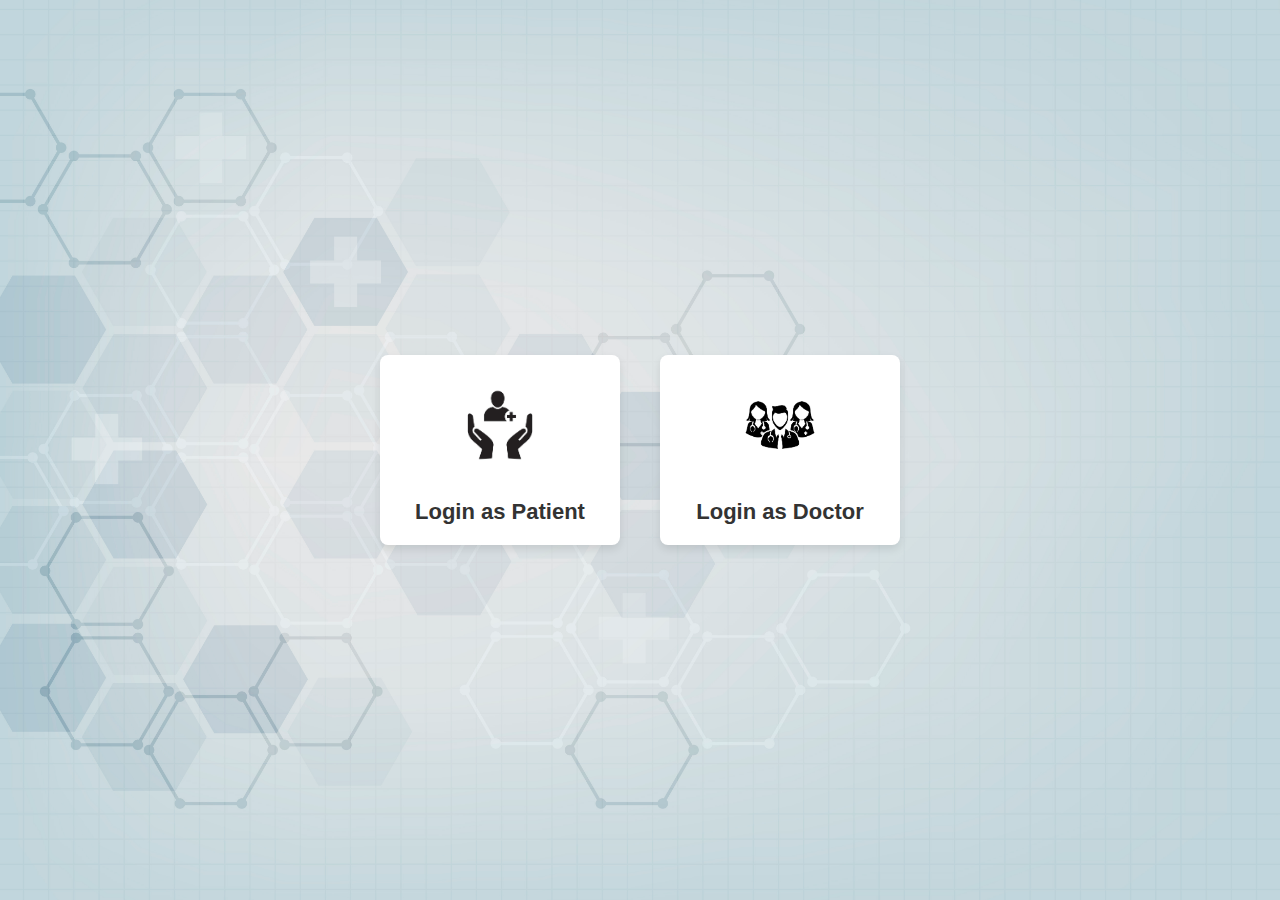
<file: Capstone/index.html>
<!DOCTYPE html>
<html lang="en">
<head>
  <meta charset="UTF-8">
  <meta name="viewport" content="width=device-width, initial-scale=1.0">
  <title>Login Options</title>
  <link rel="stylesheet" href="style.css">
</head>
<body>
  <div class="container">
    <div class="login-option" id="patient-login">
      <img src="patient.jpg" alt="Patient Image">
      <h2>Login as Patient</h2>
    </div>
    <div class="login-option" id="doctor-login">
      <img src="doctor.avif" alt="Doctor Image">
      <h2>Login as Doctor</h2>
    </div>
  </div>
  <script src="script.js"></script>
</body>
</html>
</file>
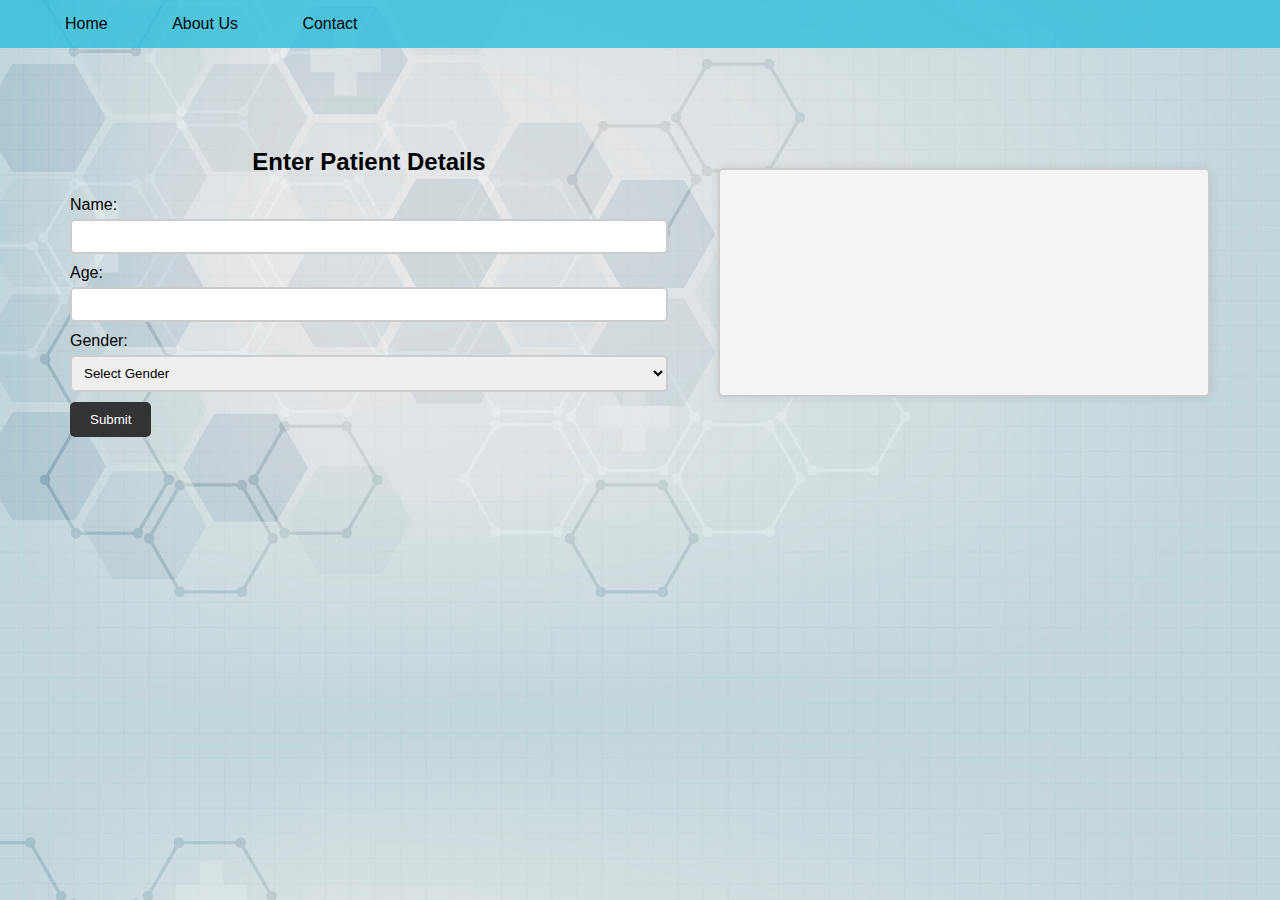
<file: Capstone/dashboard.html>
<!DOCTYPE html>
<html lang="en">
<head>
    <meta charset="UTF-8">
    <meta name="viewport" content="width=device-width, initial-scale=1.0">
    <title>Healthcare Website</title>
    <link rel="stylesheet" href="dashboard.css">
</head>
<body>
    <header>
        <nav>
            <ul>
                <li><a href="dashboard.html">Home</a></li>
                <li><a href="about.html">About Us</a></li>
                <li><a href="contact.html">Contact</a></li>
            </ul>
        </nav>
    </header>
    <section class="patient-section">
        <div class="patient-details">
            <h2>Enter Patient Details</h2>
            <form id="patientForm">
                <label for="name">Name:</label>
                <input type="text" id="name" required><br>
                <label for="age">Age:</label>
                <input type="number" id="age" required><br>
                <label for="gender">Gender:</label>
                <select id="gender" required>
                    <option value="">Select Gender</option>
                    <option value="male">Male</option>
                    <option value="female">Female</option>
                </select><br>
                <button type="submit">Submit</button>
            </form>
        </div>
        <div id="patientVitals"></div>
    </section>
    <script src="dashboard.js"></script>
</body>
</html>
</file>
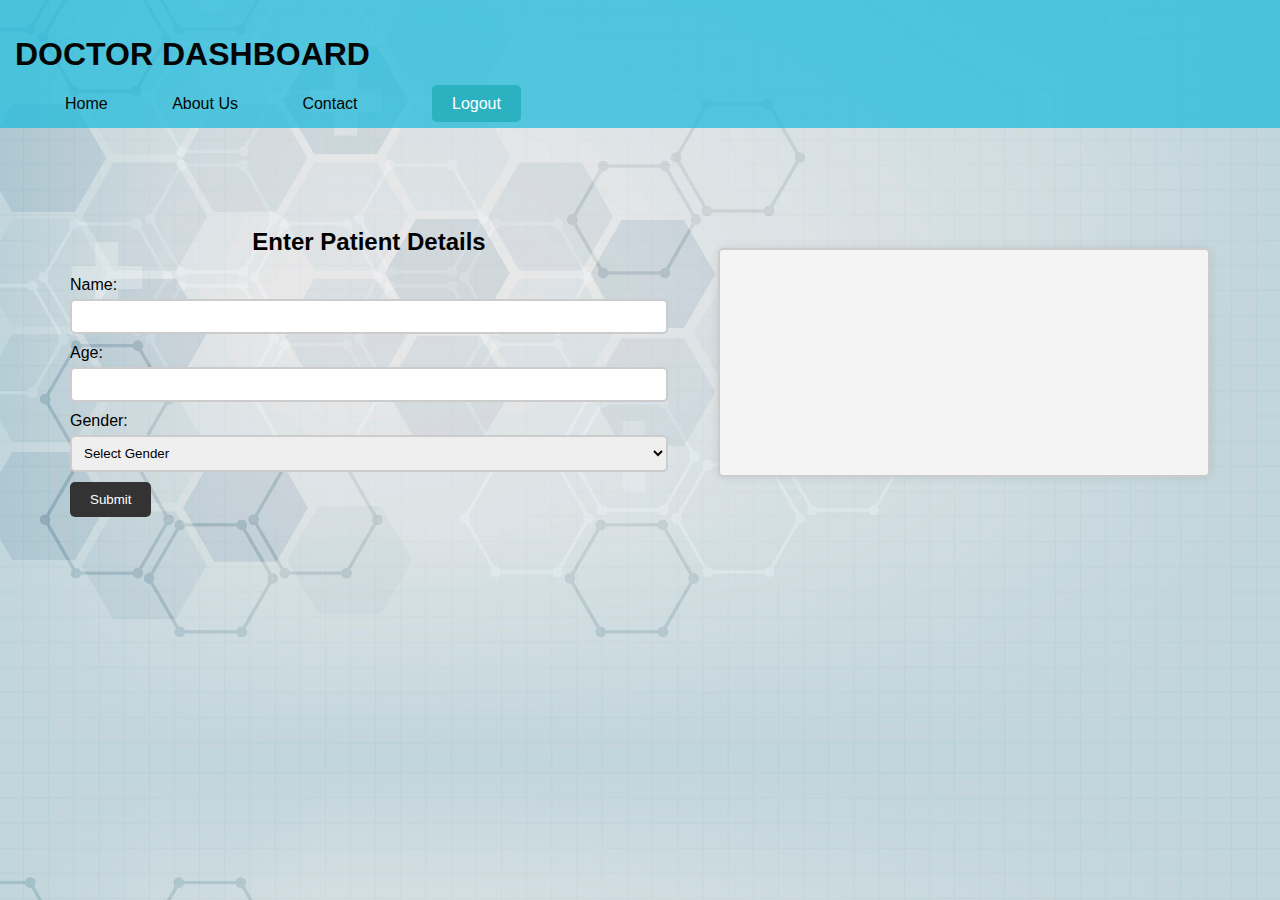
<file: Capstone/doctor_dashboard.html>
<!DOCTYPE html>
<html lang="en">
<head>
    <meta charset="UTF-8">
    <meta name="viewport" content="width=device-width, initial-scale=1.0">
    <title>Doctor Dashboard</title>
    <link rel="stylesheet" href="dashboard.css">
</head>
<body>
    <header>
        <h1>DOCTOR DASHBOARD</h1>
        <nav>
            <ul>
                <li><a href="doctor_dashboard.html">Home</a></li>
                <li><a href="doctorabout.html">About Us</a></li>
                <li><a href="doctorcontact.html">Contact</a></li>
                <li><span id="loggedInUser"></span></li> 
                <li><a href="#" id="logout">Logout</a></li> 
            </ul>
        </nav>
    </header>
    <section class="patient-section">
        <div class="patient-details">
            <h2>Enter Patient Details</h2>
            <form id="patientForm">
                <label for="name">Name:</label>
                <input type="text" id="name" required><br>
                <label for="age">Age:</label>
                <input type="number" id="age" required><br>
                <label for="gender">Gender:</label>
                <select id="gender" required>
                    <option value="">Select Gender</option>
                    <option value="male">Male</option>
                    <option value="female">Female</option>
                </select><br>
                <button type="submit">Submit</button>
            </form>
        </div>
        <div id="patientVitals"></div>
    </section>
    <script src="dashboard.js"></script>
</body>
</html>
</file>
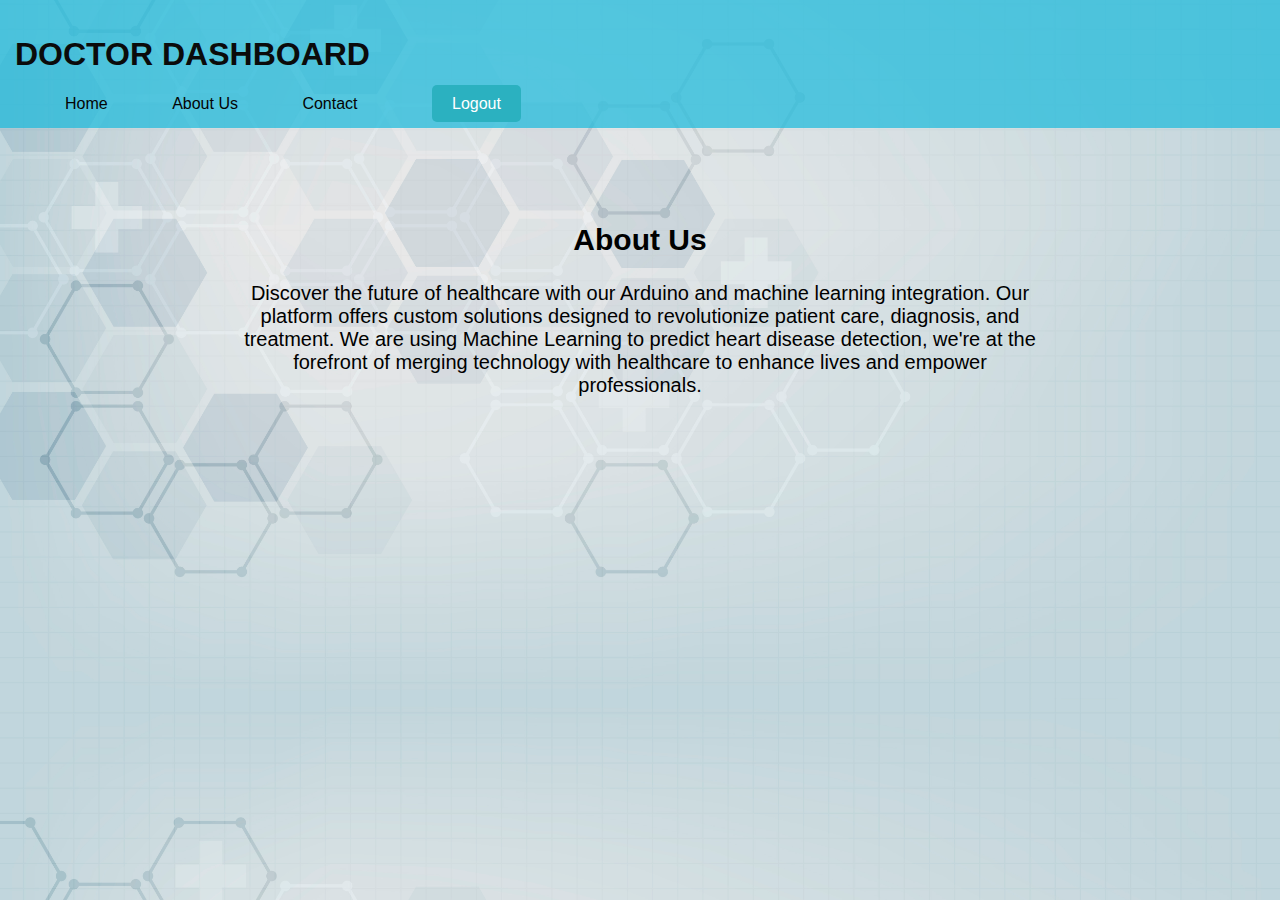
<file: Capstone/doctorabout.html>
<!DOCTYPE html>
<html lang="en">
<head>
    <meta charset="UTF-8">
    <meta name="viewport" content="width=device-width, initial-scale=1.0">
    <title>About Us</title>
    <link rel="stylesheet" href="style_2.css">
</head>
<body>
    <header>
        <h1>DOCTOR DASHBOARD</h1>
        <nav>
            <ul>
                <li><a href="doctor_dashboard.html">Home</a></li>
                <li><a href="doctorabout.html">About Us</a></li>
                <li><a href="doctorcontact.html">Contact</a></li>
                <li><span id="loggedInUser"></span></li> 
                <li><a href="#" id="logout">Logout</a></li> 
            </ul>
        </nav>
    </header>
    <section class="about-section">
        <div class="content">
            <h2>About Us</h2>
            <p>Discover the future of healthcare with our Arduino and machine learning integration. 
                Our platform offers custom solutions designed to revolutionize patient care, diagnosis, and treatment. 
                We are using Machine Learning to predict heart disease detection, we're at the forefront of merging technology 
                with healthcare to enhance lives and empower professionals.</p>
        </div>
    </section>
    <script src="dashboard.js"></script>
</body>
</html>
</file>
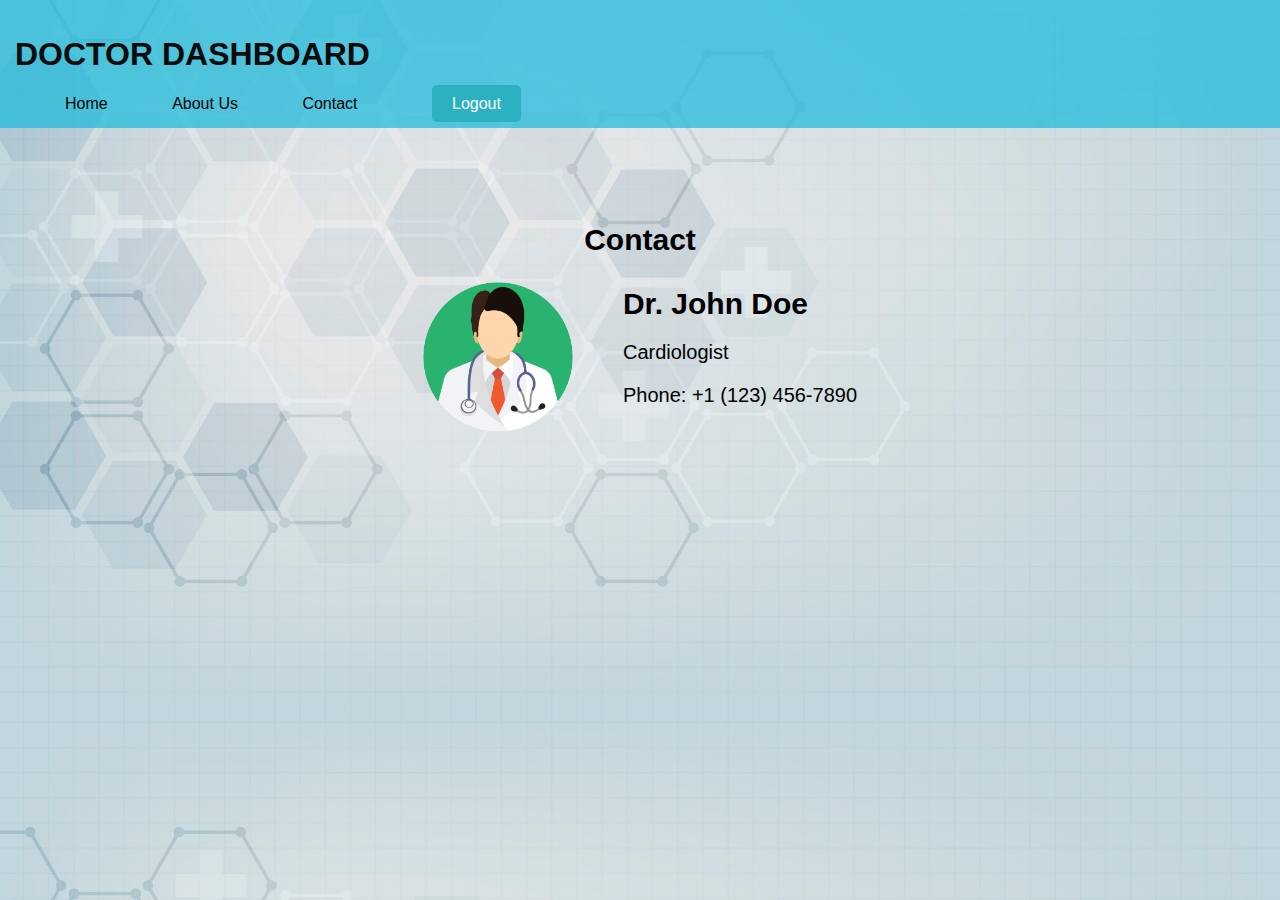
<file: Capstone/doctorcontact.html>
<!DOCTYPE html>
<html lang="en">
<head>
    <meta charset="UTF-8">
    <meta name="viewport" content="width=device-width, initial-scale=1.0">
    <title>Contact</title>
    <link rel="stylesheet" href="style_2.css">
</head>
<body>
    <header>
        <h1>DOCTOR DASHBOARD</h1>
        <nav>
            <ul>
                <li><a href="doctor_dashboard.html">Home</a></li>
                <li><a href="doctorabout.html">About Us</a></li>
                <li><a href="doctorcontact.html">Contact</a></li>
                <li><span id="loggedInUser"></span></li> 
                <li><a href="#" id="logout">Logout</a></li> 
            </ul>
        </nav>
    </header>
    <section class="contact-section">
        <div class="content">
            <h2>Contact</h2>
            <div class="doctor-info">
                <img src="doctor.png" alt="Doctor">
                <div class="details">
                    <h3>Dr. John Doe</h3>
                    <p>Cardiologist</p>
                    <p>Phone: +1 (123) 456-7890</p>
                </div>
            </div>
        </div>
    </section>
    <script src="dashboard.js"></script>
</body>
</html>
</file>
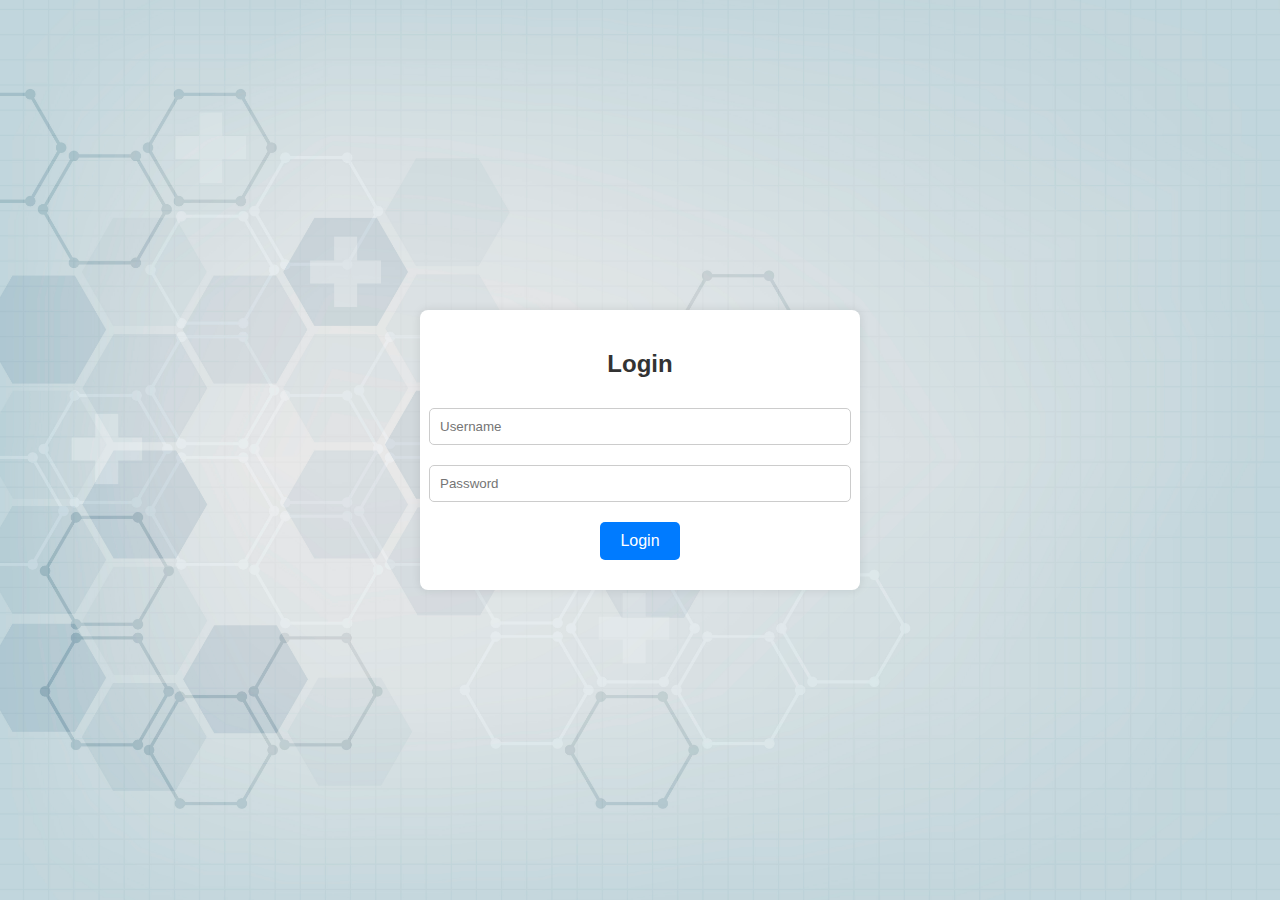
<file: Capstone/login.html>
<!DOCTYPE html>
<html lang="en">
<head>
  <meta charset="UTF-8">
  <meta name="viewport" content="width=device-width, initial-scale=1.0">
  <title>Login</title>
  <link rel="stylesheet" href="login.css">
</head>
<body>
  <div class="login-container">
    <h2>Login</h2>
    <form id="loginForm">
      <input type="text" id="username" placeholder="Username" required>
      <input type="password" id="password" placeholder="Password" required>
      <button type="submit">Login</button>
    </form>
    <div id="message" class="hidden"></div>
  </div>

  <script src="login.js"></script>
</body>
</html>
</file>
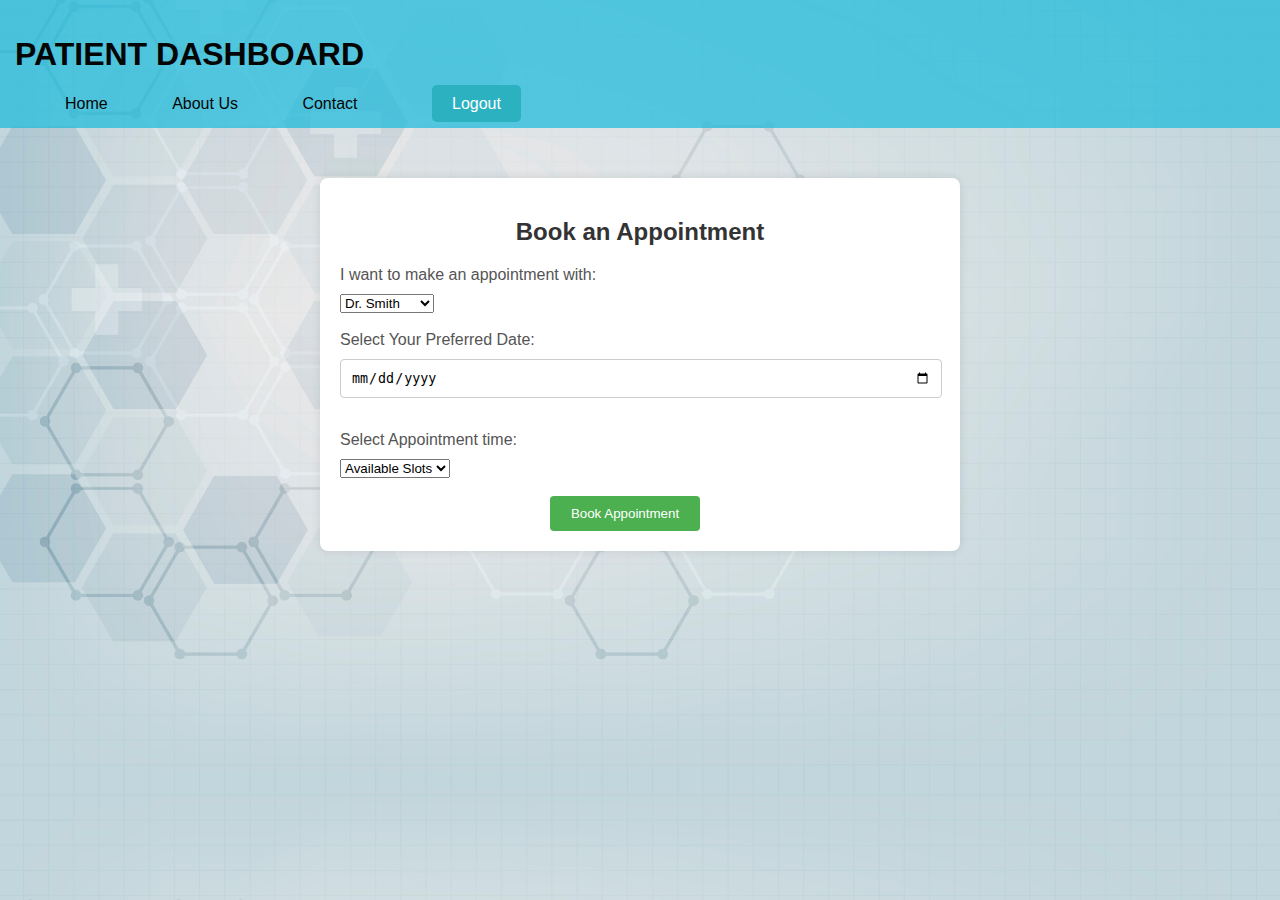
<file: Capstone/patient_dashboard.html>
<!DOCTYPE html>
<html lang="en">
<head>
    <meta charset="UTF-8">
    <meta name="viewport" content="width=device-width, initial-scale=1.0">
    <title>Patient Dashboard</title>
    <link rel="stylesheet" href="dashboard.css"> 
</head>
<body>
    <header>
        <h1>PATIENT DASHBOARD</h1>
        <nav>
            <ul>
                <li><a href="patient_dashboard.html">Home</a></li>
                <li><a href="patientabout.html">About Us</a></li>
                <li><a href="patientcontact.html">Contact</a></li>
                <li><span id="loggedInUser"></span></li> 
                <li><a href="#" id="logout">Logout</a></li> 
            </ul>
        </nav>
    </header>

    <section id="appointment">
        <h2>Book an Appointment</h2>
        <form id="appointmentForm" onsubmit="return bookAppointment()">
            <label for="doctor">I want to make an appointment with:</label>
            <select id="doctor" name="doctor" onchange="updateTimeSlots()">
                <option value="Dr. Smith">Dr. Smith</option>
                <option value="Dr. Johnson">Dr. Johnson</option>
            </select><br><br>

            <label for="date">Select Your Preferred Date:</label>
            <input type="date" id="date" name="date" required><br><br>

            <label for="time">Select Appointment time:</label>
            <select id="time" name="time" required>
            </select><br><br>

            <input type="submit" value="Book Appointment">
        </form>
    </section>

    <script src="dashboard.js"></script>
</body>
</html>
</file>
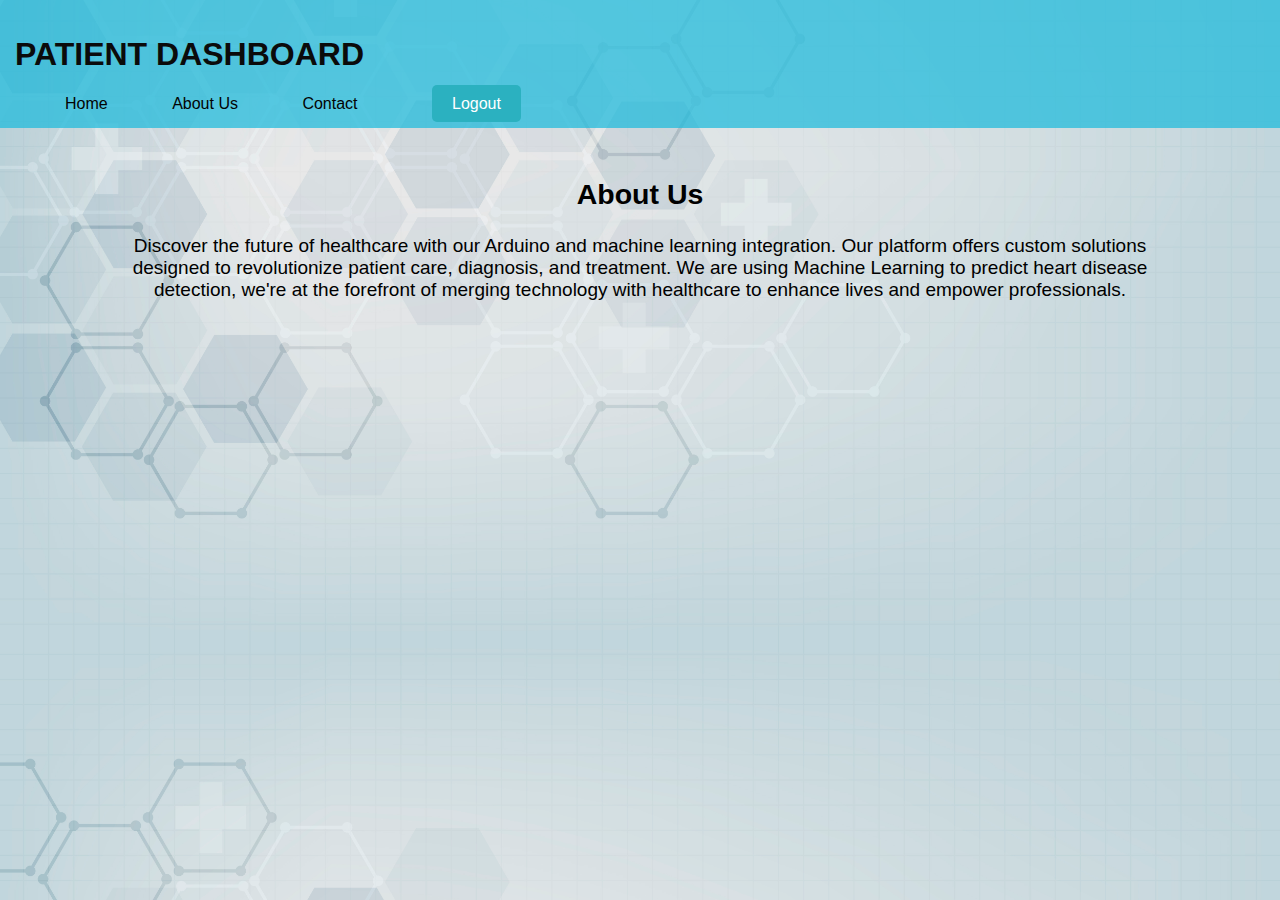
<file: Capstone/patientabout.html>
<!DOCTYPE html>
<html lang="en">
<head>
    <meta charset="UTF-8">
    <meta name="viewport" content="width=device-width, initial-scale=1.0">
    <title>About Us</title>
    <link rel="stylesheet" href="patientdashboard.css">
</head>
<body>
    <header>
        <h1>PATIENT DASHBOARD</h1>
        <nav>
            <ul>
                <li><a href="patient_dashboard.html">Home</a></li>
                <li><a href="patientabout.html">About Us</a></li>
                <li><a href="patientcontact.html">Contact</a></li>
                <li><span id="loggedInUser"></span></li> 
                <li><a href="#" id="logout">Logout</a></li> 
            </ul>
        </nav>
    </header>
    <div class="container">
        <h2>About Us</h2>
        <p>Discover the future of healthcare with our Arduino and machine learning integration. 
            Our platform offers custom solutions designed to revolutionize patient care, diagnosis, and treatment. 
            We are using Machine Learning to predict heart disease detection, we're at the forefront of merging technology 
            with healthcare to enhance lives and empower professionals.</p>
    </div>
    <script src="dashboard.js"></script>
</body>
</html>
</file>
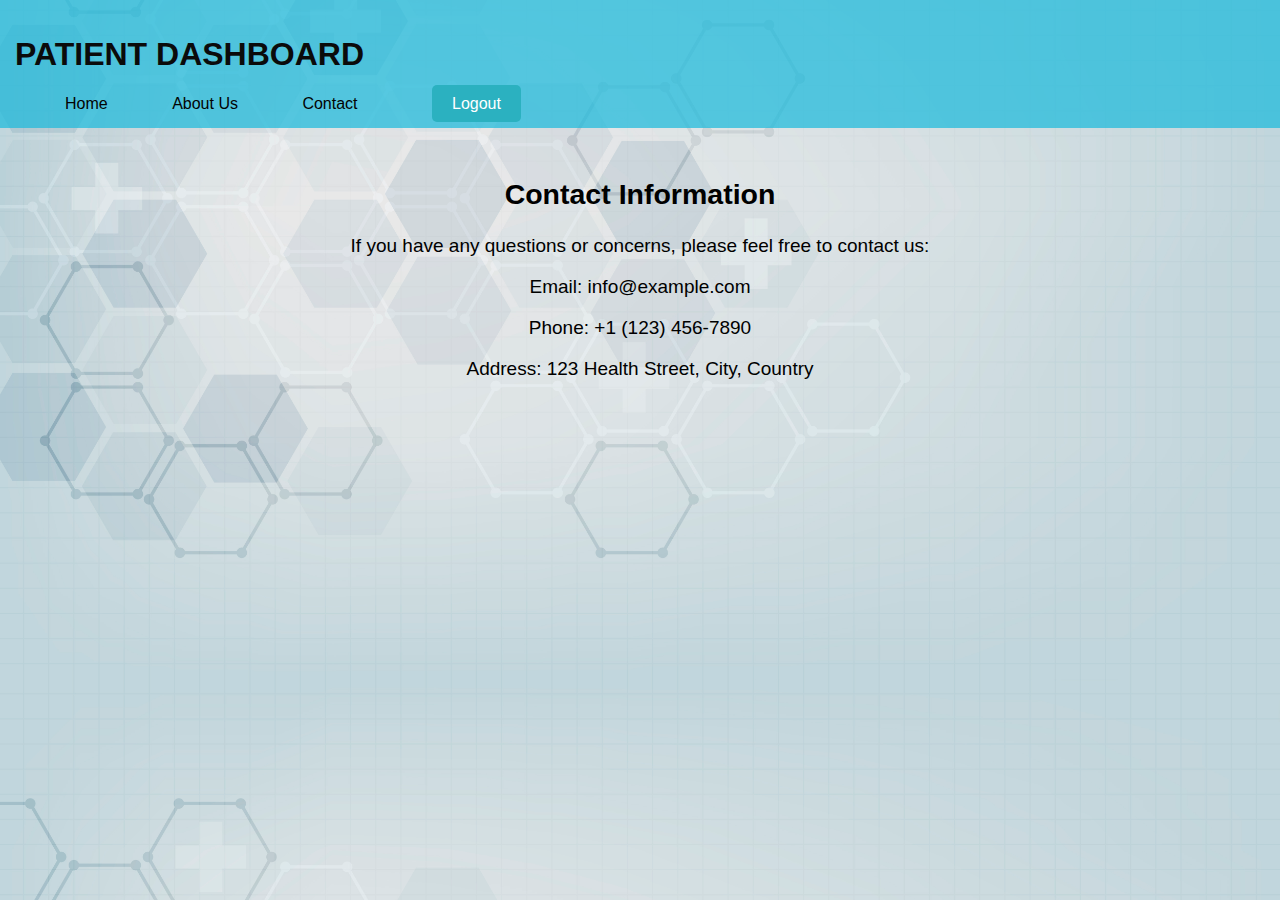
<file: Capstone/patientcontact.html>
<!DOCTYPE html>
<html lang="en">
<head>
    <meta charset="UTF-8">
    <meta name="viewport" content="width=device-width, initial-scale=1.0">
    <title>Contact</title>
    <link rel="stylesheet" href="patientdashboard.css">
</head>
<body>
    <header>
        <h1>PATIENT DASHBOARD</h1>
        <nav>
            <ul>
                <li><a href="patient_dashboard.html">Home</a></li>
                <li><a href="patientabout.html">About Us</a></li>
                <li><a href="patientcontact.html">Contact</a></li>
                <li><span id="loggedInUser"></span></li> 
                <li><a href="#" id="logout">Logout</a></li> 
            </ul>
        </nav>
    </header>
    <div class="container">
        <h2>Contact Information</h2>
        <p>If you have any questions or concerns, please feel free to contact us:</p>
        <p>Email: info@example.com</p> 
        <p>Phone: +1 (123) 456-7890</p>   
        <p>Address: 123 Health Street, City, Country</p>
        </ul>
    </div>
    <script src="dashboard.js"></script>
</body>
</html>
</file>
<file: Capstone/style.css>
body {
  margin: 0;
  padding: 0;
  font-family: 'Segoe UI', Tahoma, Geneva, Verdana, sans-serif;
  background-color: #f3f4f6;
  display: flex;
  justify-content: center;
  align-items: center;
  height: 100vh;
  background-image: url('health.jpg'); 
  background-size: cover;
  background-position: center;
}

.container {
  display: flex;
  flex-wrap: wrap;
  justify-content: center;
  align-items: center;
  gap: 40px;
}

.login-option {
  text-align: center;
  background-color: #fff;
  border-radius: 8px;
  box-shadow: 0 4px 8px rgba(0, 0, 0, 0.1);
  padding: 20px;
  cursor: pointer;
  transition: transform 0.3s ease, box-shadow 0.3s ease;
  width: 200px;
}

.login-option:hover {
  transform: translateY(-5px);
  box-shadow: 0 6px 12px rgba(0, 0, 0, 0.2);
}

.login-option img {
  width: 100px;
  height: 100px;
  border-radius: 50%;
  margin-bottom: 20px;
  object-fit: cover;
  object-position: center;
}

.login-option h2 {
  margin: 0;
  font-size: 22px;
  color: #333;
}

.login-option p {
  margin: 10px 0;
  font-size: 14px;
  color: #666;
}

.login-option .overlay {
  position: absolute;
  top: 0;
  left: 0;
  width: 100%;
  height: 100%;
  background-color: rgba(255, 255, 255, 0.9);
  display: flex;
  justify-content: center;
  align-items: center;
  opacity: 0;
  transition: opacity 0.3s ease;
  border-radius: 8px;
}

.login-option:hover .overlay {
  opacity: 1;
}

.login-option .overlay:hover {
  background-color: rgba(255, 255, 255, 0.95);
}

.overlay-content {
  text-align: center;
}

.overlay-content h3 {
  margin: 0;
  font-size: 18px;
  color: #333;
}

.overlay-content p {
  margin: 10px 0;
  font-size: 14px;
  color: #666;
}
</file>
<file: Capstone/dashboard.css>
body {
    font-family: Arial, sans-serif;
    margin: 0;
    padding: 0;
    background-image: url('health.jpg'); 
    background-size: cover;
    background-position: center;
}

header {
    background-color: #1ebbdbba;
    color: #050505;
    padding: 15px;
}

nav {
    display: flex;
    justify-content: space-between;
    align-items: center; 
}

nav ul {
    list-style-type: none;
    margin: 0;
    padding: 0;
}

nav ul li {
    display: inline;
    margin-right: 10px;
}

#appointment {
    margin: 50px auto;
    width: 80%;
    max-width: 600px;
    padding: 20px;
    background-color: #fff;
    border-radius: 8px;
    box-shadow: 0 0 10px rgba(0, 0, 0, 0.1);
}

#appointment h2 {
    text-align: center;
    margin-bottom: 20px;
    color: #333;
}

#appointmentForm label {
    display: block;
    margin-bottom: 10px;
    color: #555;
}

#appointmentForm input[type="date"],
#appointmentForm input[type="time"],
#appointmentForm textarea {
    width: calc(100% - 20px);
    padding: 10px;
    margin-bottom: 15px;
    border: 1px solid #ccc;
    border-radius: 4px;
}

#appointmentForm input[type="submit"] {
    width: 25%;
    padding: 10px;
    margin-left: 210px;
    background-color: #4CAF50;
    color: white;
    border: none;
    border-radius: 4px;
    cursor: pointer;
}

#appointmentForm input[type="submit"]:hover {
    background-color: #45a049;
}

nav ul li a {
    text-decoration: none;
    color: #060606;
    margin-left: 50px;
}

#logout {
    color: #fff;
    text-decoration: none;
    padding: 10px 20px;
    background-color: #2bb1c0; 
    border-radius: 5px;
}

#logout:hover {
    background-color: #e74c3c; 
}

section {
    padding: 20px;
}

.patient-section {
    display: flex;
    justify-content: space-between;
}

.patient-details {
    flex: 1 1 300px; 
    margin-top: 60px;
    margin-left: 50px;
    margin-right: 50px;
    margin-bottom: 20px; 
}

.patient-details h2 {
    text-align: center;
}

#patientVitals {
    flex: 1 1 150px; 
    text-align: center;
    padding: 20px;
    border: 2px solid #ccc;
    border-radius: 5px;
    box-shadow: 0 0 10px rgba(0, 0, 0, 0.1);
    background-color: #f4f4f4;
    margin-top: 100px;
    margin-bottom: 60px;
    margin-right: 90px;
    margin-right: 50px;
}

#patientVitals h2 {
    margin-top: 0;
    margin-bottom: 20px;
}

#patientVitals p {
    margin-bottom: 10px;
}

#patientForm label {
    display: block;
    margin-bottom: 5px;
}

#patientForm input,
#patientForm select {
    margin-bottom: 10px;
    padding: 8px;
    width: 100%;
    box-sizing: border-box;
    border: 2px solid #ccc;
    border-radius: 5px;
}

#patientForm button {
    padding: 10px 20px;
    background-color: #333;
    color: #fff;
    border: none;
    border-radius: 5px;
    cursor: pointer;
}

#patientForm button:hover {
    background-color: #555;
}
</file>
<file: Capstone/style_2.css>
body {
    font-family: Arial, sans-serif;
    margin: 0;
    padding: 0;
    background-image: url('health.jpg'); 
    background-size: cover;
    background-position: center;
}

header {
    background-color: #1ebbdbba;
    color: #0b0b0b;
    padding: 15px;
}

nav ul {
    list-style-type: none;
    margin: 0;
    padding: 0;
}

nav ul li {
    display: inline;
    margin-right: 10px;
}

nav ul li a {
    text-decoration: none;
    color: #040404;
    margin-left: 50px;
}

#logout {
    color: #fff;
    text-decoration: none;
    padding: 10px 20px;
    background-color: #2bb1c0;
    border-radius: 5px;
    align-self: center; 
}

#logout:hover {
    background-color: #e74c3c; 
}

section {
    text-align: center;
    padding: 20px;
}

.about-section .content,
.contact-section .content {
    display: inline-block;
    text-align: center;
    margin-top: 50px;
    font-size: 20px;
    max-width: 800px;
}

.doctor-info {
    display: flex;
    align-items: center;
    justify-content: center;
    margin-top: 20px;
}

.doctor-info img {
    width: 150px;
    border-radius: 50%;
    margin-right: 20px;
}

.doctor-info .details {
    text-align: left;
    margin-left: 30px;
}

.doctor-info h3 {
    margin: 0;
    font-size: 30px;
    margin-bottom: 5px;
}

.about-section h2,
.contact-section h2 {
    text-align: center;
}
</file>
<file: Capstone/login.css>
body {
    font-family: Arial, sans-serif;
    background-color: #f8f9fa;
    display: flex;
    justify-content: center;
    align-items: center;
    height: 100vh;
    margin: 0;
    background-image: url('health.jpg'); 
    background-size: cover;
    background-position: center;
  }
  
  .login-container {
    background-color: #ffffff;
    padding: 20px;
    border-radius: 8px;
    box-shadow: 0px 0px 10px rgba(0, 0, 0, 0.1);
    max-width: 400px;
    width: 100%;
  }
  
  .login-container h2 {
    text-align: center;
    margin-bottom: 20px;
    color: #333333;
  }
  
  #loginForm {
    display: flex;
    flex-direction: column;
    align-items: center;
  }
  
  input[type="text"],
  input[type="password"] {
    width: 100%;
    padding: 10px;
    margin: 10px 0;
    border: 1px solid #ccc;
    border-radius: 5px;
  }
  
  button[type="submit"] {
    width: 20%;
    padding: 10px;
    margin-top: 10px;
    margin-bottom: 10px;
    border: none;
    border-radius: 5px;
    background-color: #007bff;
    color: #ffffff;
    font-size: 16px;
    cursor: pointer;
  }
  
  button[type="submit"]:hover {
    background-color: #0056b3;
  }
  
  .hidden {
    display: none;
  }
  
  #error {
    color: red; 
    margin-top: 10px;
    text-align: center;
    font-size: 14px;
  }
</file>
<file: Capstone/patientdashboard.css>
body {
    font-family: Arial, sans-serif;
    margin: 0;
    padding: 0;
    background-image: url('health.jpg'); 
    background-size: cover;
    background-position: center;
}

header {
    background-color: #1ebbdbba;
    color: #0b0b0b;
    padding: 15px;
}

nav {
    display: flex;
    justify-content: space-between;
    align-items: center; 
}

nav ul {
    list-style-type: none;
    margin: 0;
    padding: 0;
}

nav ul li {
    display: inline;
    margin-right: 10px;
}

nav ul li a {
    text-decoration: none;
    color: #030303;
    margin-left: 50px;
}

#logout {
    color: #fff;
    text-decoration: none;
    padding: 10px 20px;
    background-color: #2bb1c0; 
    border-radius: 5px;
}

#logout:hover {
    background-color: #e74c3c; 
}

.container {
    font-size: 19px;
    margin-left: 110px;
    margin-right: 110px;
    margin-top: 50px;
    text-align: center; 
    
}
</file>
